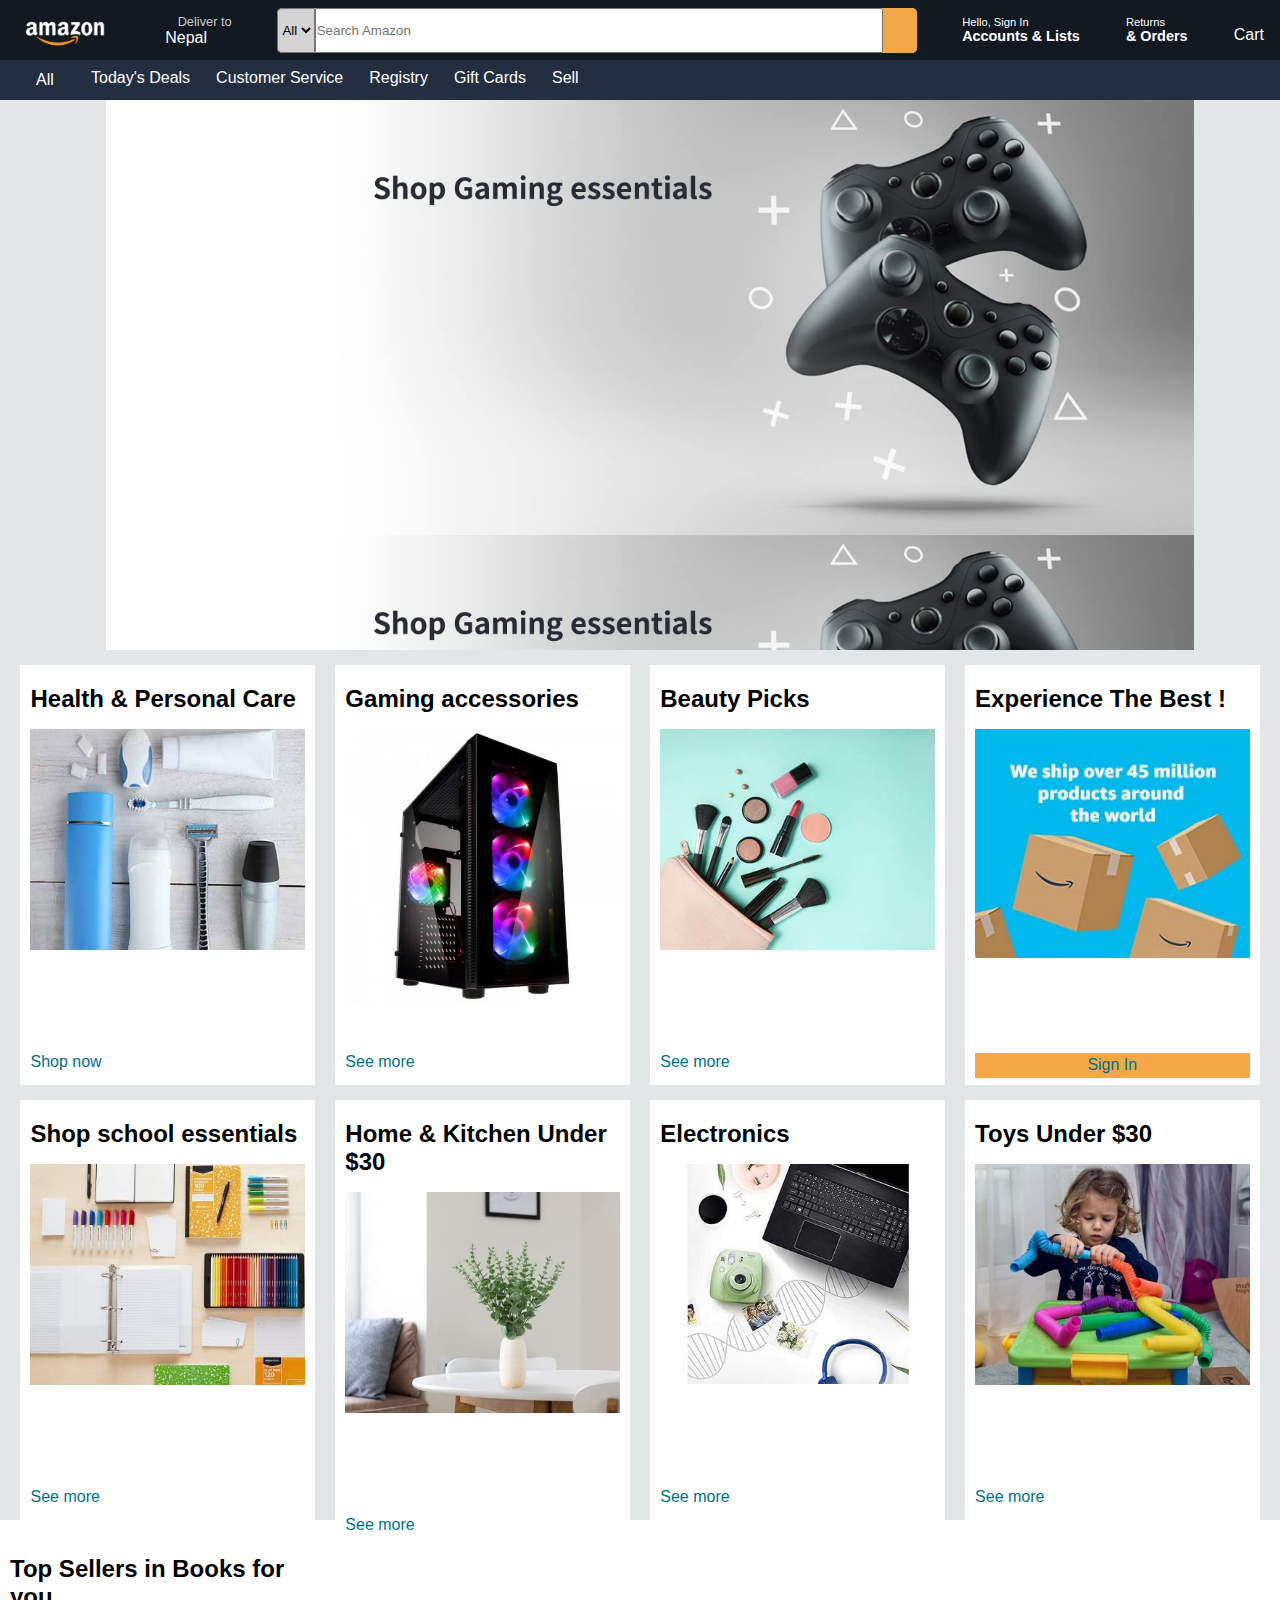
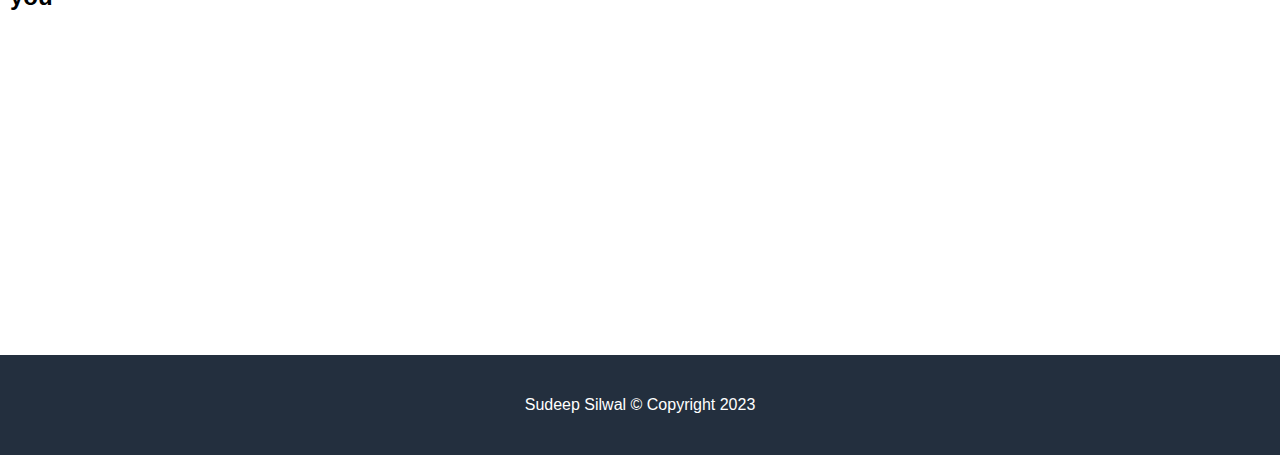
<file: amazonclone/index.html>
<!DOCTYPE html>
<html lang="en">
<head>
    <meta charset="UTF-8">
    <meta name="viewport" content="width=device-width, initial-scale=1.0">
    <title>Amazon.com, spend less, Smile More</title>
    <link rel="stylesheet" href="https://cdnjs.cloudflare.com/ajax/libs/font-awesome/6.4.2/css/all.min.css" integrity="sha512-z3gLpd7yknf1YoNbCzqRKc4qyor8gaKU1qmn+CShxbuBusANI9QpRohGBreCFkKxLhei6S9CQXFEbbKuqLg0DA==" crossorigin="anonymous" referrerpolicy="no-referrer" />
    <link rel="stylesheet" href="style.css">
</head>
<body>
    <header>
        <div class="navbar">
            <div class="nav-logo">
                <div class="logo border"></div>
            </div>
            <div class="nav-address border">
                <p class="address-1">Deliver to</p>
                <div class="address-icon">
                    <i class="fa-sharp fa-solid fa-location-dot"></i>
                    <p class="address-2">Nepal</p>
                </div>
            </div>
            <div class="nav-search">
                <select class="search-select">
                    <option>All</option>
                </select>
                <input placeholder="Search Amazon" class="search-input">
                <div class="search-icon">
                    <i class="fa-solid fa-magnifying-glass"></i>
                </div>
            </div>
            <div class="nav-sign-in border">
                <p class="nav-small"><span>Hello, Sign In</span></p>
                <p class="nav-big">Accounts & Lists</p>
            </div>
            <div class="nav-return-order border">
                <p class="nav-small"><span>Returns</span></p>
                <p class="nav-big">& Orders</p>
            </div>
            <div class="nav-cart border">
                <i class="fa-brands fa-opencart"></i>
                Cart
            </div>
        </div>
        <div class="sec-navbar">
            <div class="all-item border">
                <i class="fa-solid fa-bars-staggered"></i>
                <a href="#">All</a>
            </div>
            <ul class="option-items">
                <li class="option-nav border"><a href="#">Today's Deals</a></li>
                <li class="option-nav border"><a href="#">Customer Service</a></li>
                <li class="option-nav border"><a href="#">Registry</a></li>
                <li class="option-nav border"><a href="#">Gift Cards</a></li>
                <li class="option-nav border"><a href="#">Sell</a></li>
            </ul>
        </div>
    </header>
    <footer>
        <div class="hero-section">
            <div class="main-body">
            </div>
        </div>
            <div class="shop-section">
                <div class="box box1">
                    <h2>Health & Personal Care</h2>
                    <div class="box1-img box-img">
                    </div>
                    <ul><li class="shop-now"><a href="#">Shop now</a></li><ul>
                </div>
                <div class="box box2">
                    <h2>Gaming accessories</h2>
                    <div class="box2-img box-img">
                    </div>
                    <ul><li class="see-more"><a href="#">See more</a></li><ul>
                </div>
                <div class="box box3">
                    <h2>Beauty Picks</h2>
                    <div class="box3-img box-img">
                    </div>
                    <ul><li class="see-more"><a href="#">See more</a></li><ul>
                </div>
                <div class="box box4">
                    <h2>Experience The Best !</h2>
                    <div class="box4-img box-img">
                    </div>
                    <ul><li class="sign-in"><a href="#">Sign In</a></li><ul>
                </div>
                <div class="box box4">
                    <h2>Shop school essentials</h2>
                    <div class="box5-img box-img">
                    </div>
                    <ul><li class="see-more"><a href="#">See more</a></li><ul>
                </div>
                <div class="box box4">
                    <h2>Home & Kitchen Under $30</h2>
                    <div class="box6-img box-img">
                    </div>
                    <ul><li class="see-more"><a href="#">See more</a></li><ul>
                </div>
                <div class="box box4">
                    <h2>Electronics</h2>
                    <div class="box7-img box-img">
                    </div>
                    <ul><li class="see-more"><a href="#">See more</a></li><ul>
                </div>
                <div class="box box4">
                    <h2>Toys Under $30</h2>
                    <div class="box8-img box-img">
                    </div>
                    <ul><li class="see-more"><a href="#">See more</a></li><ul>
                </div>  
            </div>
            <div class="book-seller">
                <div class="box b-box">
                    <h2>Top Sellers in Books for you</h2>
                    <div class="book-img1"></div>
                    <div class="book-img2"></div>
                    <div class="book-img3"></div>
                    <div class="book-img4"></div>
                    <div class="book-img5"></div>
                    <div class="book-img6"></div>
                    <div class="book-img7"></div>
                    <div class="book-img8"></div>
                    <div class="book-img9"></div>
                </div>
            </div>
        <div class="copyright">
            <p>Sudeep Silwal &copy; Copyright 2023</p>
        </div>
    </footer>
</body>
</html>
</file>
<file: amazonclone/style.css>
* {
    margin:0;
    font-family: Arial;
    box-sizing: border-box;
    padding: 0;
}

a, ul{
    text-decoration: none;
    list-style: none;
}

.option-nav a{
    color: #ffffff;
}

.navbar {
    height: 60px;
    background-color: #131921;
    color: #ffffff;
    display: flex;
    align-items: center;
    justify-content: space-between;
}

/* box-one */
.nav-logo{
    height:50px;
    width: 115px;
    margin: 0px;
}

.logo{
    background-image: url("img/amazon_logo.png");
    height:50px;
    width:100px;
    background-size: cover;
    margin-left: 15px;
}

.border{
    border: 1.7px solid transparent;
}

.border:hover{
    border: 1.7px solid #ffffff;
    border-radius: 2px;
}

/* box-two */
.address-icon{
    display: flex;
}

.address-1{
    color: #cccccc;
    font-size: 0.8rem;
    padding-left: 17.4px;
}

.address-2{
    font-size: 1rem;
    margin-left: 5px;
}

/* box-three */
.nav-search{
    display: flex;
    background-color: #F3A847;
    width: 50%;
    height:45px;
    border-radius: 5px;
    justify-content: space-evenly;
}

.nav-search:hover{
    border: 3px solid #F3A847 ;
}

.search-select{
    background-color:#d4d4d4;
    border-bottom-left-radius: 5px;
    border-top-left-radius: 5px;
    text-align: center;
    width: 55px;
}

.search-icon{
    background-color: #F3A847;
    width: 50px;
    border-bottom-right-radius: 5px;
    border-top-right-radius: 5px;
    display: flex;
    align-items: center;
    justify-content: center;
    font-size: 1.3rem;
    color: #000000;
}

.search-input{
    width:840px;
}

/* box-four & five */
.nav-small{
    font-size: 0.7rem;
}

.nav-big{
    font-size: 0.9rem;
    font-weight: 700;
}

/* box-six */
.nav-cart i{
    font-size:30px; 
}

.nav-cart{
    margin-right: 15px;
}

/* 2nd-navbar */

.sec-navbar{
    width:100%;
    height:40px;
    background-color: #232F3E;
    display: flex;
    color:#ffffff;
    align-items: center;
}

.all-item{
    width: 60px;
    height:40px;
    margin-left: 15px;
    margin-right: 3px;
    display: flex;
    align-items: center;
    justify-content: center;
}

.all-item i{
    font-size: 22px;
}

.all-item a{
    color:white;
}

.option-items{
    display: flex;
}

.option-items .option-nav{
    padding: 8px 12px;
    height: 40px;
}
/* second navbar finished */

.hero-section{
    background-color: #e3e6e6;
    padding: 0px 7.5%;
    height: 550px;
}
.main-body{
    background-image: url("img/game-bg.jpg");
    background-size: contain;
    margin: 0 10px;
    height: 600px;
    width: 100%;
}
/* background and padding ends*/

/* shop-sections starts */

.shop-section{
    display: flex;
    justify-content: space-evenly;
    flex-wrap: wrap;
    background-color: #e3e6e6;
}

.box{
    height: 420px;
    width:23%;
    background-color: #ffffff;
    padding: 20px 10px 15px 10px;
    margin-top: 15px;;
}

.box-img{
    background-size: contain;
    background-repeat: no-repeat;
    height:80%;
    margin-top: 1rem;
    margin-bottom: 1rem;
}

.box1-img{
    background-image: url("img/personal-health.jpg");
}

.box2-img{
    background-image: url("img/gaming-pc.jpg");
}

.box3-img{
    background-image: url("img/beauty-picks.jpg");
}

.box4-img{
    background-image: url("img/.jpg");
}

.box4-img{
    background-image: url("img/sign-in.jpg");
}

.box5-img{
    background-image: url("img/school.jpg");
}

.box6-img{
    background-image: url("img/home.jpg");
}

.box7-img{
    background-image: url("img/electronics.jpg");
}

.box8-img{
    background-image: url("img/toy.jpg");
}

.see-more{
    margin-top: 10px;
}
.see-more a{
    color:#007185;
}

.shop-now{
    margin-top: 10px;
}
.shop-now a{
    color:#007185;
}

.sign-in{
    color:#ffffff;
    background-color: #F3A847;
    height: 25px;
    text-align: center;
    padding-top: 3px;;
}
.sign-in a{
    color:#007185;

}

/* footer */
.copyright{
    background-color:#232F3E;
    color: #ffffff;
    height:100px;
    display: flex;
    align-items: center;
    justify-content: center;
}

/* Add this CSS at the end of your existing CSS */

/* Responsive Header */
@media screen and (max-width: 768px) {
    .nav-logo {
        width: 90px;
    }

    .search-select {
        width: 45px;
    }

    .search-input {
        width: 720px;
    }

    .nav-cart i {
        font-size: 24px;
    }

    .option-items {
        display: none;
    }

    .all-item {
        display: none;
    }
}

/* Responsive Shop Boxes */
@media screen and (max-width: 768px) {
    .box {
        width: 48%;
        margin: 10px 1%;
    }
}

/* Responsive Footer */
@media screen and (max-width: 768px) {
    .copyright {
        height: 60px;
        font-size: 14px;
    }
}
</file>
